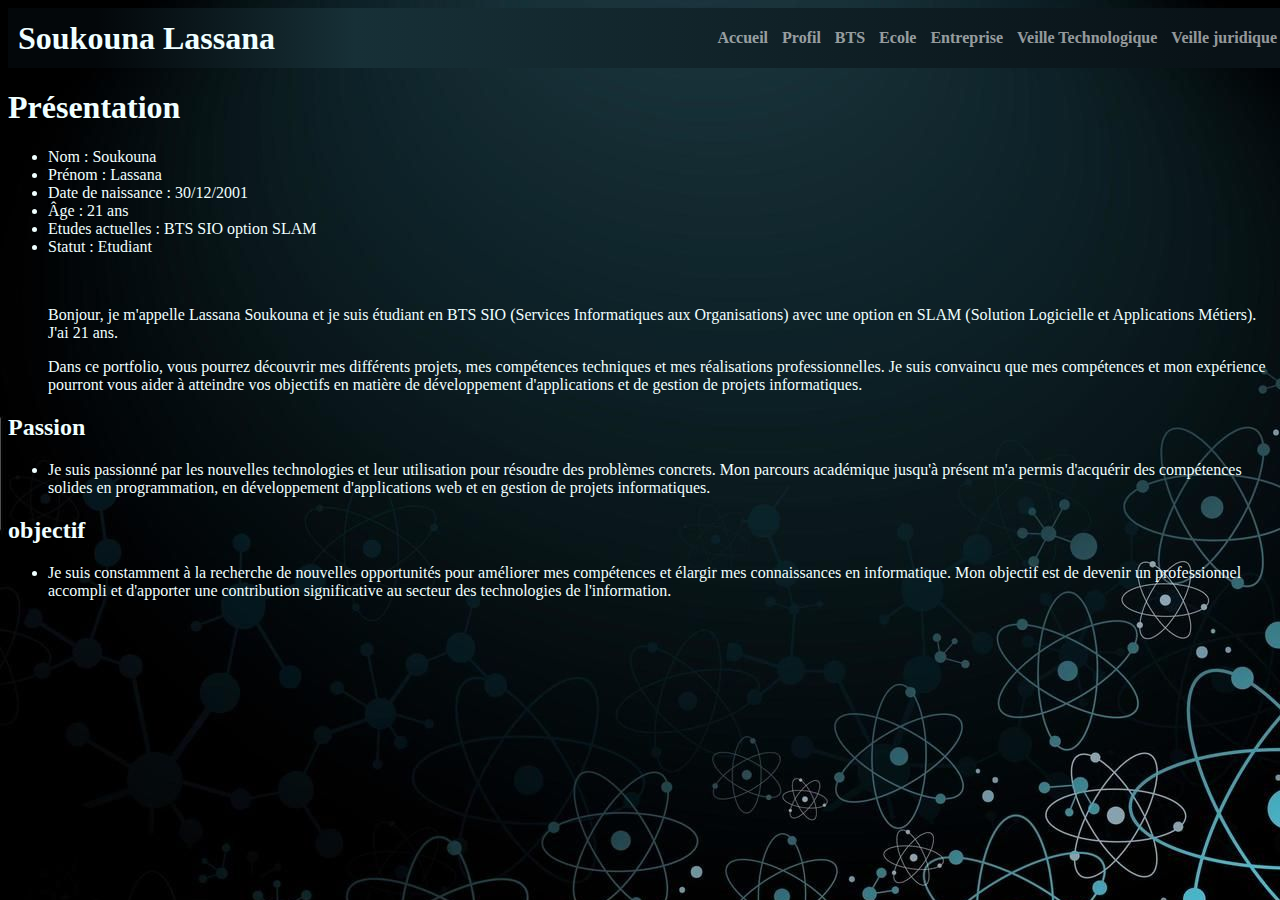
<file: index.html>
<!DOCTYPE html>
<html lang="en">
<head>
    <meta charset="UTF-8">
    <meta http-equiv="X-UA-Compatible" content="IE=edge">
    <meta name="viewport" content="width=device-width, initial-scale=1.0">
    <title>accueil</title>
    <link rel="stylesheet" href="./css styles/style.css">
</head>
<body>
    <nav>
            <div>
                <h1>Soukouna Lassana</h1>
            </div>
            <div>
                <ul>
                    <li><a href="./index.html">Accueil</a></li>
                    <li><a href="./profil.html">Profil</a></li>
                    <li><a href="./bts.html">BTS</a></li>
                    <li><a href="./Ecole.html">Ecole</a></li>
                    <li><a href="./Entreprise.html">Entreprise</a></li>
                    <li><a href="./Vtecno.html">Veille Technologique</a></li>
                    <li><a href="">Veille juridique</a></li>
                </ul>
            </div>
    </nav>
    <div>

        <h1>Présentation</h1>
        <ul>
            <li>Nom : Soukouna</li>
            <li>Prénom : Lassana</li>
            <li>Date de naissance : 30/12/2001</li>
            <li>Âge : 21 ans</li>
            <li>Etudes actuelles : BTS SIO option SLAM</li>
            <li>Statut : Etudiant</li>
        </ul>

        <ul>
            <br>
            <p>Bonjour, je m'appelle Lassana Soukouna et je suis étudiant en BTS SIO (Services Informatiques aux Organisations) avec une option en SLAM (Solution Logicielle et Applications Métiers). J'ai 21 ans.</p>
            <p>Dans ce portfolio, vous pourrez découvrir mes différents projets, mes compétences techniques et mes réalisations professionnelles. Je suis convaincu que mes compétences et mon expérience pourront vous aider à atteindre vos objectifs en matière de développement d'applications et de gestion de projets informatiques.</p>
       
        </ul>

        <h2>Passion</h2>

        <ul>
            
            <li>Je suis passionné par les nouvelles technologies et leur utilisation pour résoudre des problèmes concrets. Mon parcours académique jusqu'à présent m'a permis d'acquérir des compétences solides en programmation, en développement d'applications web et en gestion de projets informatiques.</li>
        
        </ul>

        <h2>objectif</h2>
        
        <ul>
            
            <li>Je suis constamment à la recherche de nouvelles opportunités pour améliorer mes compétences et élargir mes connaissances en informatique. Mon objectif est de devenir un professionnel accompli et d'apporter une contribution significative au secteur des technologies de l'information.</li>
        
        </ul>


</div>

</body>
</html>
</file>
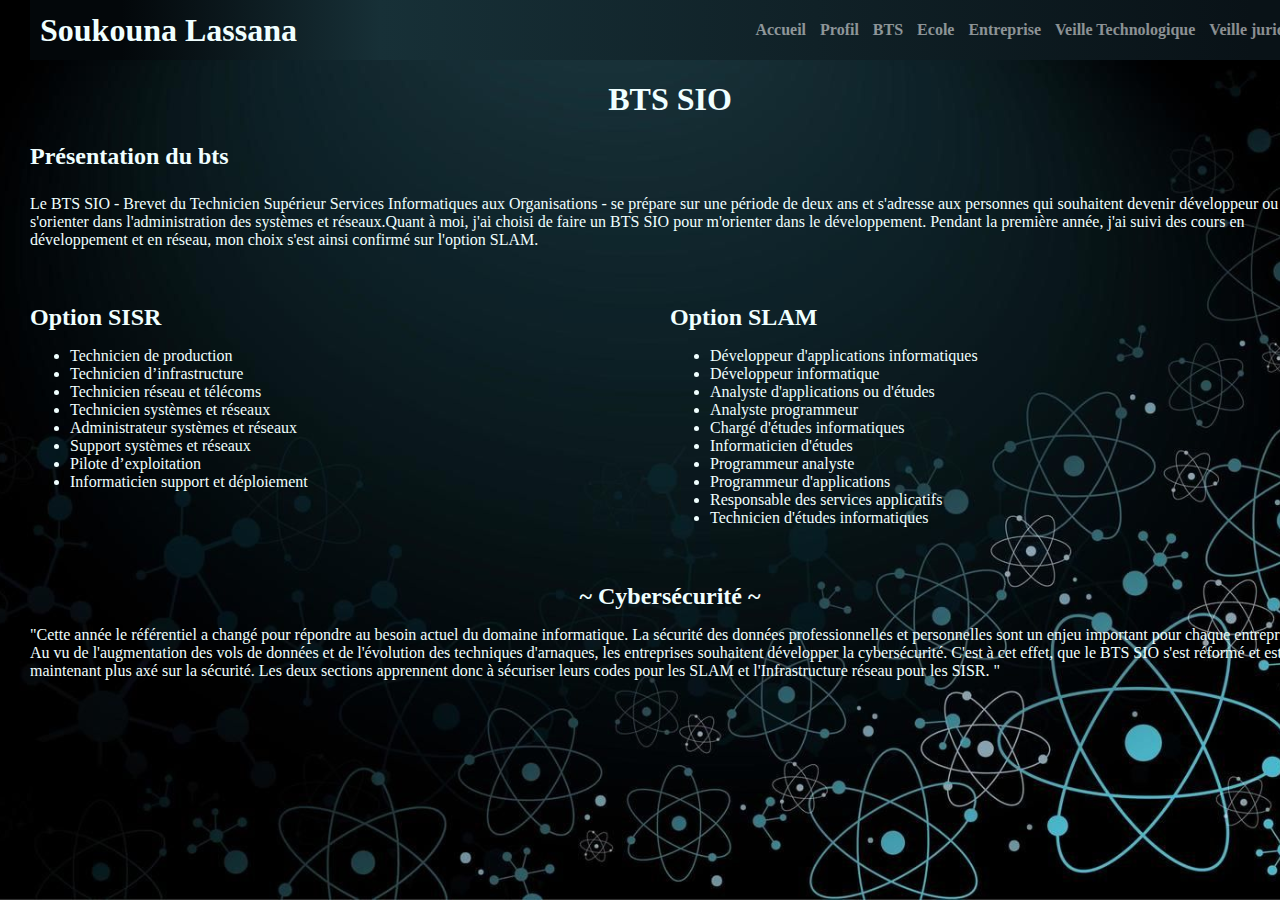
<file: bts.html>
<!DOCTYPE html>
<html lang="en">
<head>
    <meta charset="UTF-8">
    <meta http-equiv="X-UA-Compatible" content="IE=edge">
    <meta name="viewport" content="width=device-width, initial-scale=1.0">
    <title>bts</title>
    <link rel="stylesheet" href="./css styles/bts.css">
</head>
<body class="bodybts">
    <nav>
        <div>
            <h1>Soukouna Lassana</h1>
        </div>
        <div>
            <ul>
                <li><a href="./index.html">Accueil</a></li>
                <li><a href="./profil.html">Profil</a></li>
                <li><a href="./bts.html">BTS</a></li>
                <li><a href="./Ecole.html">Ecole</a></li>
                <li><a href="./Entreprise.html">Entreprise</a></li>
                <li><a href="./Vtecno.html">Veille Technologique</a></li>
                <li><a href="">Veille juridique</a></li>
            </ul>
        </div>
    </nav>
    <div class="bts" >
        <h1>BTS SIO</h1>
        <h2 class="pres">Présentation du bts</h2>
        <p class="explicbts">Le BTS SIO - Brevet du Technicien Supérieur Services Informatiques aux Organisations - se prépare sur une période de deux ans et s'adresse aux personnes qui souhaitent devenir développeur ou s'orienter dans l'administration des systèmes et réseaux.Quant à moi, j'ai choisi de faire un BTS SIO pour m'orienter dans le développement. Pendant la première année, j'ai suivi des cours en développement et en réseau, mon choix s'est ainsi confirmé sur l'option SLAM.</p>
    </div>    
        <div class="options">

            <div class="SISR">
                <h2>Option SISR</h2>
                    <ul>
                        <li>Technicien de production</li>
                        <li>Technicien d’infrastructure</li>
                        <li>Technicien réseau et télécoms</li>
                        <li>Technicien systèmes et réseaux</li>
                        <li>Administrateur systèmes et réseaux</li>
                        <li>Support systèmes et réseaux</li>
                        <li>Pilote d’exploitation</li>
                        <li>Informaticien support et déploiement </li>
                    </ul>
            </div>
            <div class="SLAM">
                    <h2>Option SLAM</h2>
                    <ul>
                        <li>Développeur d'applications informatiques</li>
                        <li>Développeur informatique</li>
                        <li>Analyste d'applications ou d'études</li>
                        <li>Analyste programmeur</li>
                        <li>Chargé d'études informatiques</li>
                        <li>Informaticien d'études</li>
                        <li>Programmeur analyste</li>
                        <li>Programmeur d'applications</li>
                        <li>Responsable des services applicatifs</li>
                        <li>Technicien d'études informatiques</li>
                    </ul>
            </div>

        </div>
        <div class="cyber">
            <h2>~ Cybersécurité ~</h2>
            <p>"Cette année le référentiel a changé pour répondre au besoin actuel du domaine informatique. La sécurité des données professionnelles et personnelles sont un enjeu important pour chaque entreprise. Au vu de l'augmentation des vols de données et de l'évolution des techniques d'arnaques, les entreprises souhaitent développer la cybersécurité. C'est à cet effet, que le BTS SIO s'est réformé et est maintenant plus axé sur la sécurité. Les deux sections apprennent donc à sécuriser leurs codes pour les SLAM et l'Infrastructure réseau pour les SISR. "</p>
        </div>  
    </div>
</body>
</html>
</file>
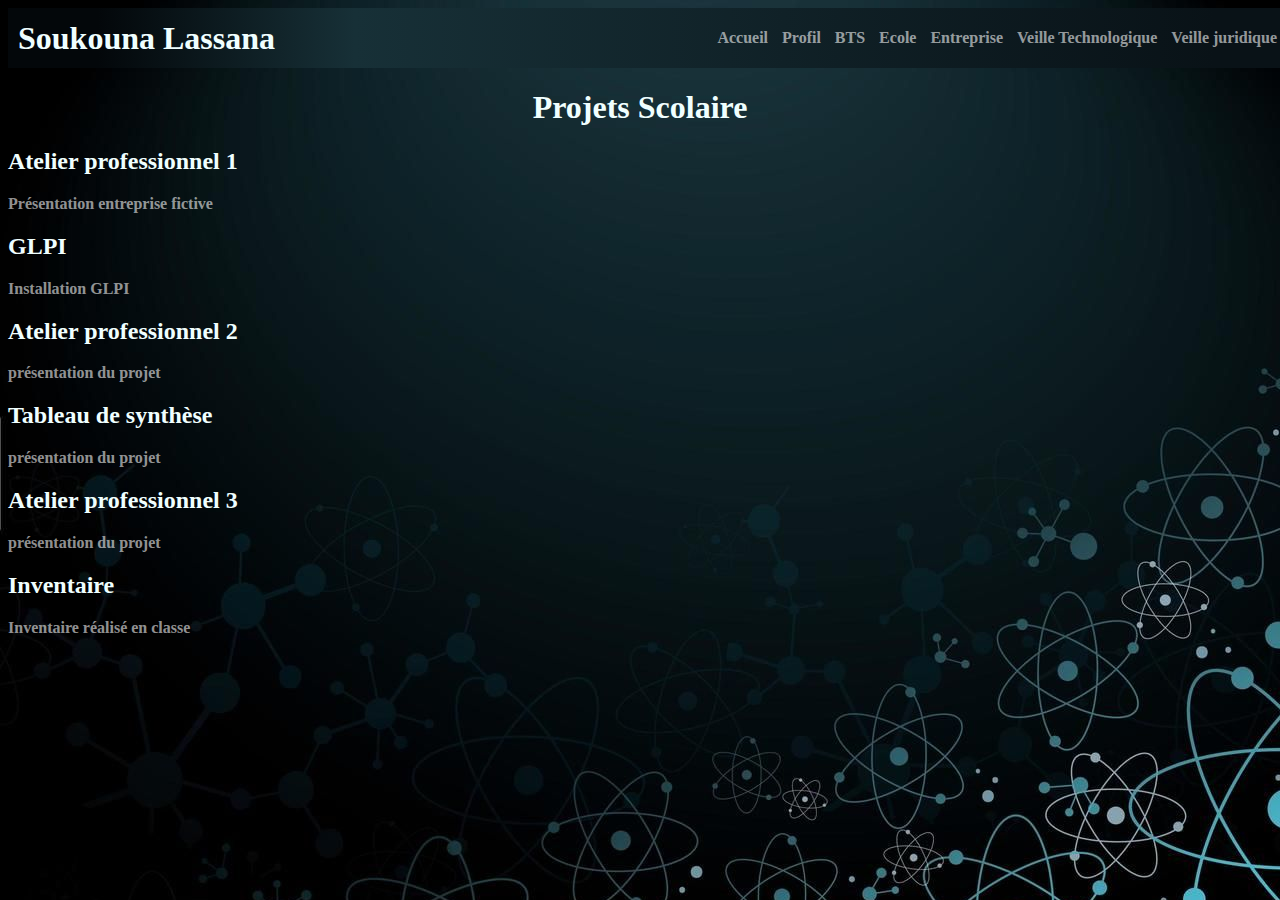
<file: Ecole.html>
<!DOCTYPE html>
<html lang="en">
<head>
    <meta charset="UTF-8">
    <meta http-equiv="X-UA-Compatible" content="IE=edge">
    <meta name="viewport" content="width=device-width, initial-scale=1.0">
    <title>Ecole</title>
    <link rel="stylesheet" href="./css styles/Ecole.css">
</head>
<body>
    <nav>
        <div>
            <h1>Soukouna Lassana</h1>
        </div>
        <div>
            <ul>
                <li><a href="./index.html">Accueil</a></li>
                <li><a href="./profil.html">Profil</a></li>
                <li><a href="./bts.html">BTS</a></li>
                <li><a href="./Ecole.html">Ecole</a></li>
                <li><a href="./Entreprise.html">Entreprise</a></li>
                <li><a href="./Vtecno.html">Veille Technologique</a></li>
                <li><a href="">Veille juridique</a></li>
            </ul>
        </div>
    </nav>
    <h1 class="projets">Projets Scolaire</h1>
    <div class="AP">    
        <h2>Atelier professionnel 1</h2>
        <a href="./doc/STREETWISE COMPONENT.pdf" target="_blank">Présentation entreprise fictive</a>
    </div>
    
    <div class="glpi">
        <h2>GLPI</h2>
        <a href="./doc/Installation GLPI.pdf" target="_blank" class="bouton"> Installation GLPI</a>
    </div>

    <div class="ap2">
        <h2>Atelier professionnel 2</h2>
        <a href="./doc/AP2 c.pdf" target="_blank">présentation du projet </a>
    </div>

    <div class="TS">
        <h2>Tableau de synthèse</h2>
        <a href="./doc/Tableau de synthese E4 vrai.pdf" target="_blank">présentation du projet </a>
    </div>

    <div class="ap3">
        <h2>Atelier professionnel 3</h2>
        <a href="./doc/AP3 doc1 (1).pdf" target="_blank">présentation du projet </a>
    </div>

    <div class="inventaire">
        <h2>Inventaire</h2>
        <a href="./doc/inventaire (2).pdf" target="_blank">Inventaire réalisé en classe </a>
    </div>
    
</body>
</html>
</file>
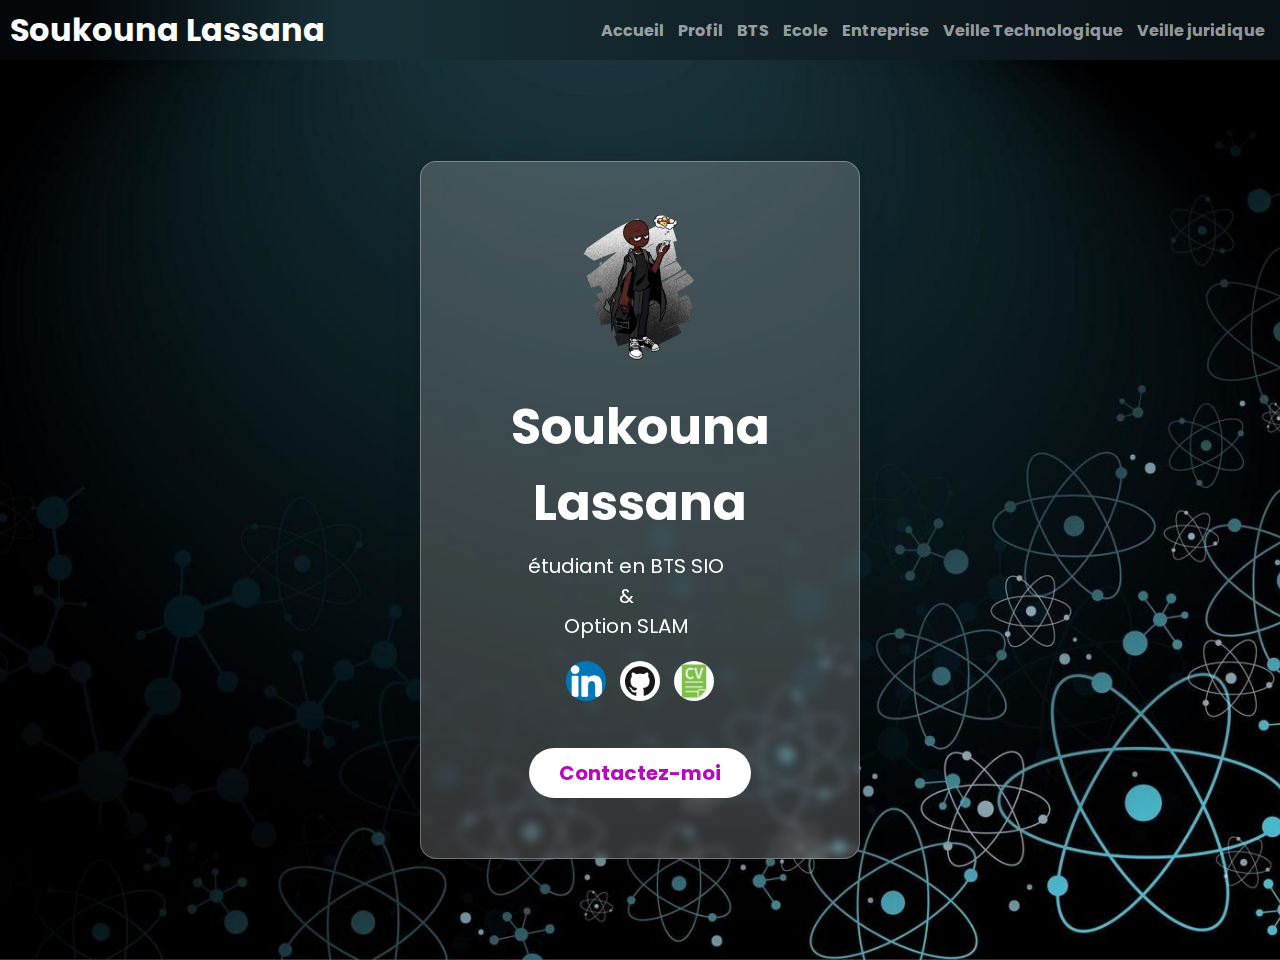
<file: profil.html>
<!DOCTYPE html>
<html lang="en">
<head>
    <meta charset="UTF-8">
    <meta http-equiv="X-UA-Compatible" content="IE=edge">
    <meta name="viewport" content="width=device-width, initial-scale=1.0">
    <link rel="preconnect" href="https://fonts.googleapis.com">
    <link rel="preconnect" href="https://fonts.gstatic.com" crossorigin>
    <link href="https://fonts.googleapis.com/css2?family=Poppins:wght@100&display=swap" rel="stylesheet">
    <title>Portfolio</title>
    <link rel="stylesheet" href="./css styles/profil.css">
    <script src="vanilla-tilt.js" defer></script>
</head>
<body>

    <nav>
        <div>
            <h1>Soukouna Lassana</h1>
        </div>
        <div>
            <ul>
                <li><a href="./index.html">Accueil</a></li>
                <li><a href="./profil.html">Profil</a></li>
                <li><a href="./bts.html">BTS</a></li>
                <li><a href="./Ecole.html">Ecole</a></li>
                <li><a href="./Entreprise.html">Entreprise</a></li>
                <li><a href="./Vtecno.html">Veille Technologique</a></li>
                <li><a href="">Veille juridique</a></li>
            </ul>
        </div>
    </nav>
    <div class="ecran">
        <div class="carte" data-tilt>
            <img src="./image/moi.png">
            <h2>Soukouna Lassana</h2>
            <p>étudiant en BTS SIO<br>&<br>Option SLAM</p>
            <div class="réseaux">
                <a href="https://www.linkedin.com/in/lassana-soukouna-4a0097208" target="_blank"><img src="image/linkedin.png"></a>
                <a href="https://github.com/Lassana12345" target="_blank"><img src="image/github.png"></a>
                <a href="./doc/soukouna-lassana-cv (13).pdf" target="_blank"><img src="image/cvlogo.jpg" alt="cvlogo"></a>
            </div> 
            <a href = "mailto: lassana.soukounam@gmail.com" class="bouton">Contactez-moi</a>
       </div> 
    </div>

</body>
</html>
</file>
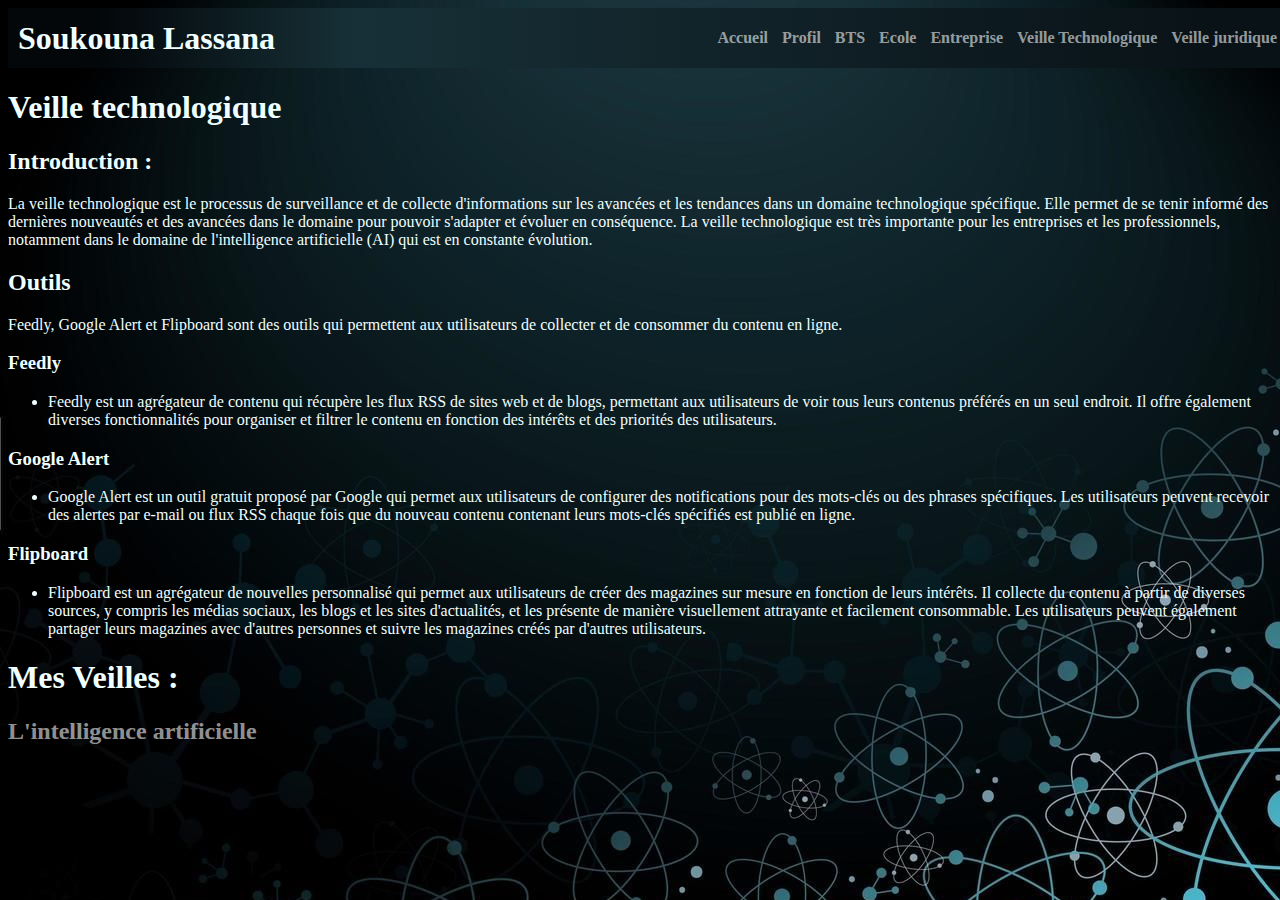
<file: Vtecno.html>
<!DOCTYPE html>
<html lang="en">
<head>
    <meta charset="UTF-8">
    <meta http-equiv="X-UA-Compatible" content="IE=edge">
    <meta name="viewport" content="width=device-width, initial-scale=1.0">
    <title>Veille Technologique</title>
    <link rel="stylesheet" href="./css styles/Vtecno.css">
</head>
<body>
    <nav>
        <div>
            <h1>Soukouna Lassana</h1>
        </div>
        <div>
            <ul>
                <li><a href="./index.html">Accueil</a></li>
                <li><a href="./profil.html">Profil</a></li>
                <li><a href="./bts.html">BTS</a></li>
                <li><a href="./Ecole.html">Ecole</a></li>
                <li><a href="./Entreprise.html">Entreprise</a></li>
                <li><a href="./Vtecno.html">Veille Technologique</a></li>
                <li><a href="">Veille juridique</a></li>
            </ul>
        </div>
    </nav>
    <div>
        <h1>Veille technologique</h1>
        <h2>Introduction  : </h2>
        <p>La veille technologique est le processus de surveillance et de collecte d'informations sur les avancées et les tendances dans un domaine technologique spécifique. Elle permet de se tenir informé des dernières nouveautés et des avancées dans le domaine pour pouvoir s'adapter et évoluer en conséquence. La veille technologique est très importante pour les entreprises et les professionnels, notamment dans le domaine de l'intelligence artificielle (AI) qui est en constante évolution.</p>
    </div>

        <h2>Outils</h2> 
    <p>Feedly, Google Alert et Flipboard sont des outils qui permettent aux utilisateurs de collecter et de consommer du contenu en ligne.</p>
    
    <h3>Feedly</h3> 
    <ul>
        <li>Feedly est un agrégateur de contenu qui récupère les flux RSS de sites web et de blogs, permettant aux utilisateurs de voir tous leurs contenus préférés en un seul endroit. Il offre également diverses fonctionnalités pour organiser et filtrer le contenu en fonction des intérêts et des priorités des utilisateurs.</li>
    </ul>


    <h3>Google Alert</h3>
    <ul>
        <li>Google Alert est un outil gratuit proposé par Google qui permet aux utilisateurs de configurer des notifications pour des mots-clés ou des phrases spécifiques. Les utilisateurs peuvent recevoir des alertes par e-mail ou flux RSS chaque fois que du nouveau contenu contenant leurs mots-clés spécifiés est publié en ligne.</li>
    </ul>

    <h3>Flipboard</h3>

    <ul>
        
        <li>Flipboard est un agrégateur de nouvelles personnalisé qui permet aux utilisateurs de créer des magazines sur mesure en fonction de leurs intérêts. Il collecte du contenu à partir de diverses sources, y compris les médias sociaux, les blogs et les sites d'actualités, et les présente de manière visuellement attrayante et facilement consommable. Les utilisateurs peuvent également partager leurs magazines avec d'autres personnes et suivre les magazines créés par d'autres utilisateurs.</li>

    </ul>


<h1>Mes Veilles : </h1>

    <div> 

      <h2><a href="./doc/Veille technologique pdf.pdf" target="_blank">L'intelligence artificielle</a></h2>  

    </div>

</body>
</html>
</file>
<file: css styles/style.css>
/* body{
    color: azure;
    background-image: url(../image/Download\ Science\ atom\ molecule\ background\ \ for\ free.jfif);

}

nav{
display: flex;
align-items: center;
justify-content: space-between;
width: 100%;
height: 60px;
padding: 0 10px;
background: rgb(3,7,10);
background: linear-gradient(90deg, rgba(3,7,10,1) 7%, rgba(23,48,55,1) 27%, rgba(9,18,23,1) 94%);

}
nav ul li{
display: inline-block;
margin: 0 5px;
}
nav ul li a{
color: rgba(255, 255, 255, 0.589);
text-decoration: none;
font-weight: bold;
} */


/* Original styles */

body {
    color: azure;
    background-image: url("../image/Download Science atom molecule background  for free.jfif");
    /* Ensure proper escaping or renaming of the background image file */

    /* Add other necessary styles */
}

nav {
    display: flex;
    align-items: center;
    justify-content: space-between;
    width: 100%;
    height: 60px;
    padding: 0 10px;
    background: rgb(3, 7, 10);
    background: linear-gradient(90deg,
            rgba(3, 7, 10, 1) 7%,
            rgba(23, 48, 55, 1) 27%,
            rgba(9, 18, 23, 1) 94%);
    /* Other existing styles */
}

nav ul li {
    display: inline-block;
    margin: 0 5px;
    /* Additional styles for list items */
}

nav ul li a {
    color: rgba(255, 255, 255, 0.589);
    text-decoration: none;
    font-weight: bold;
    /* Additional styles for anchor links */
}

/* Media query for responsiveness */
@media screen and (max-width: 768px) {
    /* Adjust the styles for smaller screens here */

    nav {
        flex-direction: column;
        /* For mobile devices, stack items vertically */
        height: auto;
        /* Allow the navbar to expand based on content */
    }

    nav ul {
        text-align: center;
        /* Center align the list items */
        margin-top: 10px;
        /* Add spacing at the top */
    }

    nav ul li {
        display: block;
        /* Display list items as block elements */
        margin: 10px 0;
        /* Add vertical spacing between items */
    }
}





/**{
    color: azure;
}
body{
    width: 100%;
    height: 100vh;
    background-image: url(image/Download\ Science\ atom\ molecule\ background\ \ for\ free.jfif);
    background-position: center;
    background-size: cover;
    margin: 0 30px;

}

nav{
display: flex;
align-items: center;
justify-content: space-between;
width: 100%;
height: 60px;
padding: 0 10px;
background: rgb(3,7,10);
background: linear-gradient(90deg, rgba(3,7,10,1) 7%, rgba(23,48,55,1) 27%, rgba(9,18,23,1) 94%);

}
nav ul li{
display: inline-block;
margin: 0 5px;
}
nav ul li a{
color: rgba(255, 255, 255, 0.589);
text-decoration: none;
font-weight: bold;
}

div ul li{
margin:  10px 0;

}
*/
</file>
<file: css styles/bts.css>
/*Code de la page BTS.HTML (à compléter)*/
*{
    color: azure;
}
.bodybts{
    width: 100%;
    height: 100vh;
    background-image: url(../image/Download\ Science\ atom\ molecule\ background\ \ for\ free.jfif);
    background-position: center;
    background-size: cover;
    margin: 0 30px;

}
.SISR, .SLAM,.bts{
    margin: 10px 0;
}

.options {
    display: grid;
    grid-template-columns: repeat(2,50%);
    width: 100%;
}

.options h2 {
    margin-bottom: 5px;
}
.options li {
    text-decoration: dotted;
}

.cyber h2 {
    text-align: center;    
    margin: 10px 0;
}

.bts h1 {
    text-align: center;
}

.pres,.explicbts {
    margin: 25px 0;
}

.cyber{
    margin: 30px 0;
}

nav{
display: flex;
align-items: center;
justify-content: space-between;
width: 100%;
height: 60px;
padding: 0 10px;
background: rgb(3,7,10);
background: linear-gradient(90deg, rgba(3,7,10,1) 7%, rgba(23,48,55,1) 27%, rgba(9,18,23,1) 94%);

}
nav ul li{
display: inline-block;
margin: 0 5px;
}
nav ul li a{
color: rgba(255, 255, 255, 0.532);
text-decoration: none;
font-weight: bold;
}

/* Existing CSS styles */

/* Media query for responsiveness */
@media screen and (max-width: 768px) {

    /* Adjust body margin for smaller screens */
    .bodybts {
        margin: 0;
    }

    /* Adjust options grid layout for smaller screens */
    .options {
        grid-template-columns: 100%;
        /* Display options in a single column */
    }

    /* Adjust navigation styles for smaller screens */
    nav {
        flex-direction: column;
        /* Display navigation items vertically */
        height: auto;
        /* Allow navigation height to adjust as per content */
        padding: 10px 0;
        /* Add padding for better spacing */
    }

    nav ul li {
        display: block;
        /* Display navigation items in a block */
        margin: 5px 0;
        /* Add margin for better spacing */
        text-align: center;
        /* Center-align navigation items */
    }
}
</file>
<file: css styles/Ecole.css>
body{
    color: azure;
    background-image: url(../image/Download\ Science\ atom\ molecule\ background\ \ for\ free.jfif);

}

nav{
display: flex;
align-items: center;
justify-content: space-between;
width: 100%;
height: 60px;
padding: 0 10px;
background: rgb(3,7,10);
background: linear-gradient(90deg, rgba(3,7,10,1) 7%, rgba(23,48,55,1) 27%, rgba(9,18,23,1) 94%);

}
nav ul li{
display: inline-block;
margin: 0 5px;
}
nav ul li a{
color: rgba(255, 255, 255, 0.589);
text-decoration: none;
font-weight: bold;
}

.projets{
    margin: top;
    text-align: center;
}

.glpi a {
color: rgba(255, 255, 255, 0.589);
text-decoration: none;
font-weight: bolder;
}
.AP a{
color: rgba(255, 255, 255, 0.589);
text-decoration: none;
font-weight: bolder;
}

.ap2 a {
color: rgba(255, 255, 255, 0.589);
text-decoration: none;
font-weight: bolder;  
}

.TS a {
color: rgba(255, 255, 255, 0.589);
    text-decoration: none;
    font-weight: bolder;
}

.ap3 a {
color: rgba(255, 255, 255, 0.589);
    text-decoration: none;
    font-weight: bolder;
}

.inventaire a {
color: rgba(255, 255, 255, 0.589);
    text-decoration: none;
    font-weight: bolder;
}
/* Existing CSS styles */

/* Media query for responsiveness */
@media screen and (max-width: 768px) {

    /* Adjust body font color for better visibility */
    body {
        color: rgb(95, 91, 91);
    }

    /* Adjust navigation styles for smaller screens */
    nav {
        flex-direction: column;
        /* Display navigation items vertically */
        height: auto;
        /* Allow navigation height to adjust as per content */
        padding: 10px 0;
        /* Add padding for better spacing */
    }

    nav ul li {
        display: block;
        /* Display navigation items in a block */
        margin: 5px 0;
        /* Add margin for better spacing */
        text-align: center;
        /* Center-align navigation items */
    }

    /* Adjust .projets heading for smaller screens */
    .projets {
        margin-top: 20px;
        /* Adjust top margin for spacing */
    }

    /* Adjust link styles for smaller screens */
    .glpi a,
    .AP a,
    .ap2 a,
    .ap3 a,
    .TS,
    .inventaire {
        color: rgb(110, 107, 107);
        /* Change link color for better visibility */
        font-weight: bold;
        /* Change font weight for emphasis */
    }
}
</file>
<file: css styles/profil.css>
/*Code de la page profil.HTML (à compléter)*/
*{
    margin: 0;
    padding: 0;
    box-sizing: border-box;
    font-family: 'Poppins', sans-serif;

    color: #fff;
}
    
.ecran{
    width: 100%;
    height: 100vh;
    background-image: url(../image/Download\ Science\ atom\ molecule\ background\ \ for\ free.jfif);
    background-position: center;
    background-size: cover;
    display: flex;
    align-items: center;
    justify-content: center;
}
.carte{
    width: 90%;
    max-width: 440px;
    color: aliceblue;
    text-align: center;
    padding: 50px 30px;
    border: 1px solid rgba(255,255,255,0.3);
    background: rgba(255,255,255,0.2);
    border-radius: 16px;
    box-shadow: 0 4px 30px rgba(0,0,0,0.1);
    backdrop-filter: blur(5px);
}
.carte img{
    width: 150px;
    border-radius: 50% ;
}
.carte h2{
    font-size: 50px;
    font-weight: 600px;
    margin-top: 20px;
}
.carte p{
    font-size: 20px;
    margin: 10px;
    max-width: 330px;
}
.carte .réseaux img {
    width: 40px;
    border-radius: 50%;
    margin: 10px 5px;
    transition: background 0.5s;
}
.carte .réseaux img:hover {
    background: #6f0473;
}
.bouton{
    text-decoration: none;
    display: inline-block;
    font-size: 20px;
    font-weight: 700;
    background: #fff;
    color: #bb06c1;
    padding: 10px 30px;
    border-radius: 30px;
    margin: 30px 0 10px;
}


nav{
display: flex;
align-items: center;
justify-content: space-between;
width: 100%;
height: 60px;
padding: 0 10px;
background: rgb(3,7,10);
background: linear-gradient(90deg, rgba(3,7,10,1) 7%, rgba(23,48,55,1) 27%, rgba(9,18,23,1) 94%);

}
nav ul li{
display: inline-block;
margin: 0 5px;
}
nav ul li a{
color: rgba(255, 255, 255, 0.589);
text-decoration: none;
font-weight: bold;
}

/* Existing CSS styles */

/* Media query for responsiveness */
@media screen and (max-width: 768px) {
    .carte {
        width: 90%;
        max-width: 90%;
        padding: 30px;
    }

    .carte h2 {
        font-size: 40px;
    }

    .carte p {
        font-size: 18px;
        max-width: 100%;
    }

    .carte img {
        width: 120px;
    }

    /* Adjust other styles as needed for smaller screens */
}
</file>
<file: css styles/Vtecno.css>
body{
    color: azure;
    background-image: url(../image/Download\ Science\ atom\ molecule\ background\ \ for\ free.jfif);

}

nav{
display: flex;
align-items: center;
justify-content: space-between;
width: 100%;
height: 60px;
padding: 0 10px;
background: rgb(3,7,10);
background: linear-gradient(90deg, rgba(3,7,10,1) 7%, rgba(23,48,55,1) 27%, rgba(9,18,23,1) 94%);

}
nav ul li{
display: inline-block;
margin: 0 5px;
}
nav ul li a{
color: rgba(255, 255, 255, 0.589);
text-decoration: none;
font-weight: bold;
}

div a {
color: rgba(255, 255, 255, 0.589);
text-decoration: none;
font-weight: bold;
display: flex;
}

/* Media query for responsiveness */
@media screen and (max-width: 768px) {
    /* Adjust the styles for smaller screens here */

    div a {
        display: block;
        /* Change the display for smaller screens */
        margin-bottom: 10px;
        /* Add spacing between anchor links */
    }
}
</file>
